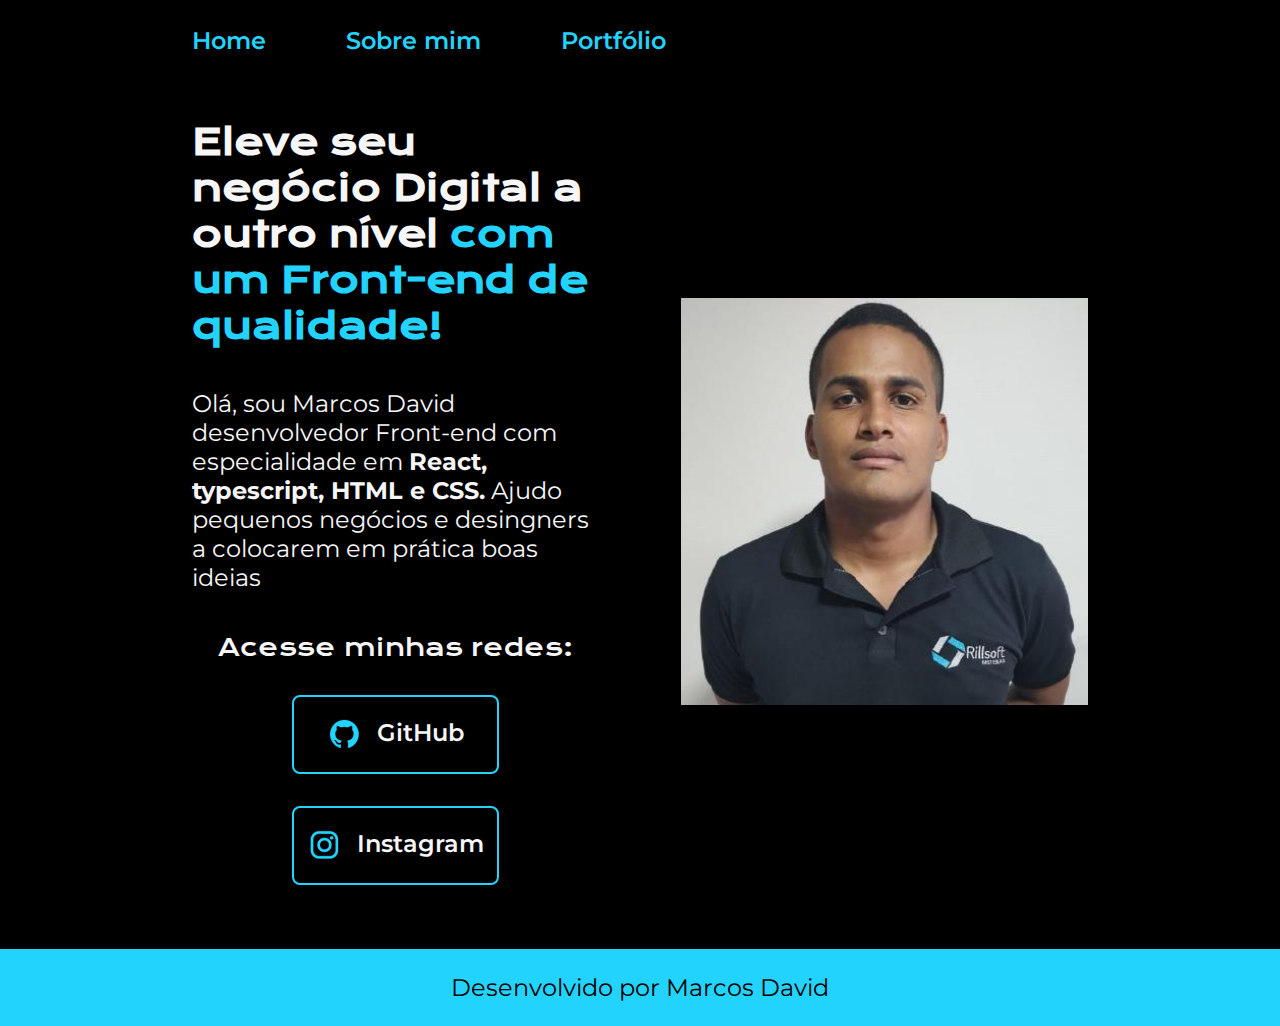
<file: index.html>
<!DOCTYPE html>
<html lang="pt-br">
<head>
    <meta charset="UTF-8">
    <meta name="viewport" content="width=device-width, initial-scale=1.0">
    <link rel="stylesheet" href="./estilos/styles.css">
    <title>Portfólio</title>
</head>
<body>
    <header class="cabecalho">
        <nav class="cabecalho__menu">
            <a class="cabecalho__menu_link" href="index.html">Home</a>
            <a class="cabecalho__menu_link" href="about.html">Sobre mim</a>
            <a class="cabecalho__menu_link" href="index.html">Portfólio</a>
        </nav>
    </header>
    <main class="apresentacao">
        <section class="apresentacao__conteudo">
        <h1 class="apresentacao__conteudo__titulo">Eleve seu negócio Digital a outro nível <strong class="destaque-titulo">com um Front-end de qualidade!</strong></h1>
        <p class="apresentacao__conteudo__texto">Olá, sou Marcos David desenvolvedor Front-end com especialidade em <strong>React, typescript, HTML e CSS.</strong> Ajudo pequenos negócios e desingners a colocarem em prática boas ideias</p>
        <div class="apresentacao__links">
            <h2 class="apresentacao_links_subtitulo">Acesse minhas redes:</h2>
            <a class="apresentacao__links__navegacao" href="https://GitHub.com/MarcosDavid208">
            <img src="./assets/github.png">
                GitHub
            </a>
            <a class="apresentacao__links__navegacao" href="https://Instagram.com/marcos_mont.890">
            <img src="./assets/instagram.png">
                Instagram</a>
        </div>
        </section>
        <img class="apresentacao__imagem" src="./assets/minhaimagem.jpg" alt="Foto do Marcos David">
    </main>
    <footer class="rodape">
        <p>Desenvolvido por Marcos David</p>
    </footer>
</body>
</html>
</file>
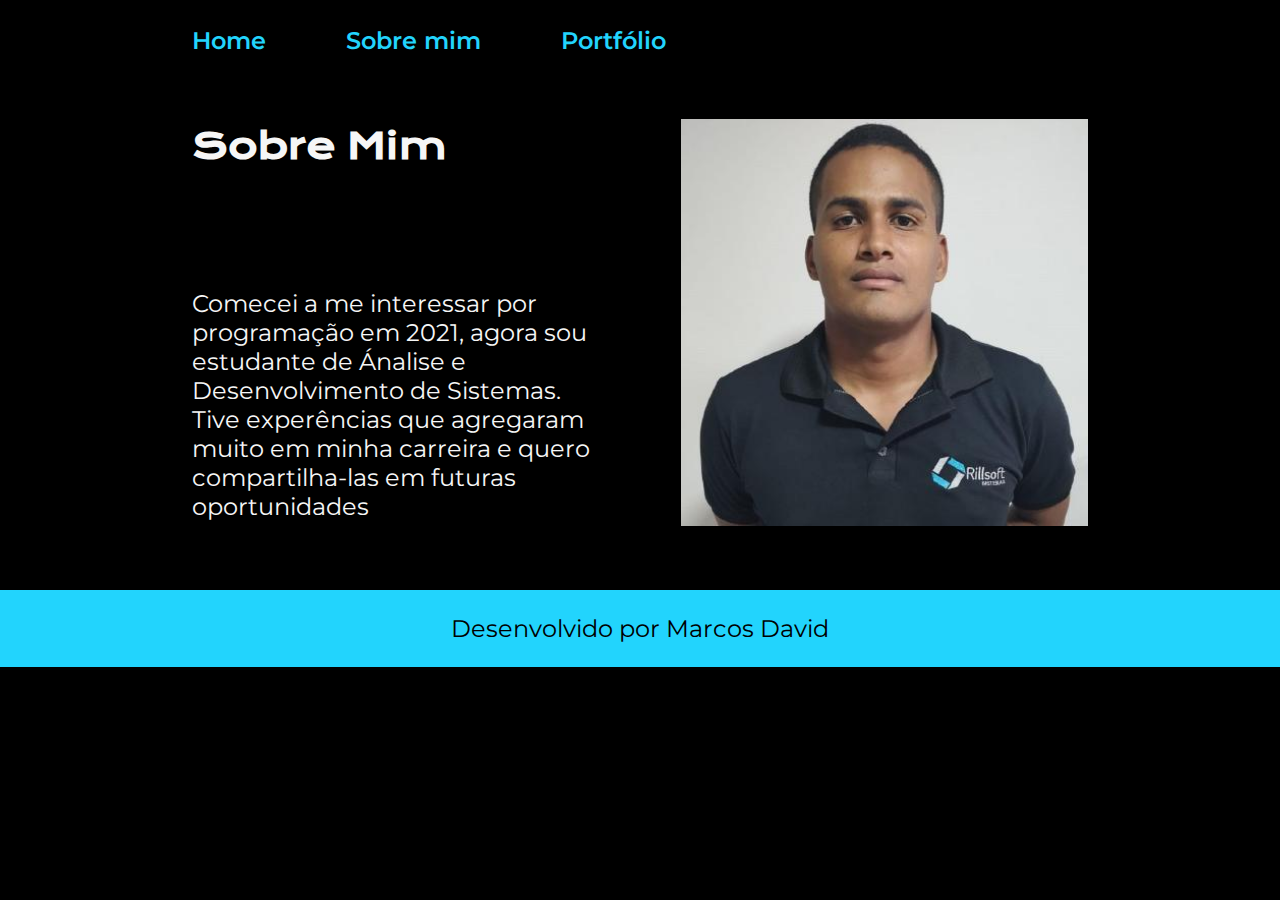
<file: about.html>
<!DOCTYPE html>
<html lang="pt-br">
<head>
    <meta charset="UTF-8">
    <meta name="viewport" content="width=device-width, initial-scale=1.0">
    <title>Sobre Mim</title>
    <link rel="stylesheet" href="estilos/styles.css">
</head>
<body>
    <header class="cabecalho">
        <nav class="cabecalho__menu">
            <a class="cabecalho__menu_link" href="index.html">Home</a>
            <a class="cabecalho__menu_link" href="about.html">Sobre mim</a>
            <a class="cabecalho__menu_link" href="index.html">Portfólio</a>
        </nav>
    </header>
    <main class="apresentacao">
         <section class="apresentacao__conteudo">
            <h1 class="apresentacao__conteudo__titulo">Sobre Mim</h1>
            <p class="apresentacao__conteudo__texto"></p>
            <p class="apresentacao__conteudo__texto"></p>
        <p class="apresentacao__conteudo__texto">Comecei a me interessar por programação em 2021, agora sou estudante de Ánalise e Desenvolvimento de Sistemas. Tive experências que agregaram muito em minha carreira e quero compartilha-las em futuras oportunidades</p>
         </section>
         <img class="apresentacao__imagem" src="./assets/minhaimagem.jpg" alt="Foto do Marcos David">
    </main>
    <footer class="rodape">
        <p>Desenvolvido por Marcos David</p>
    </footer>
</html>
</file>
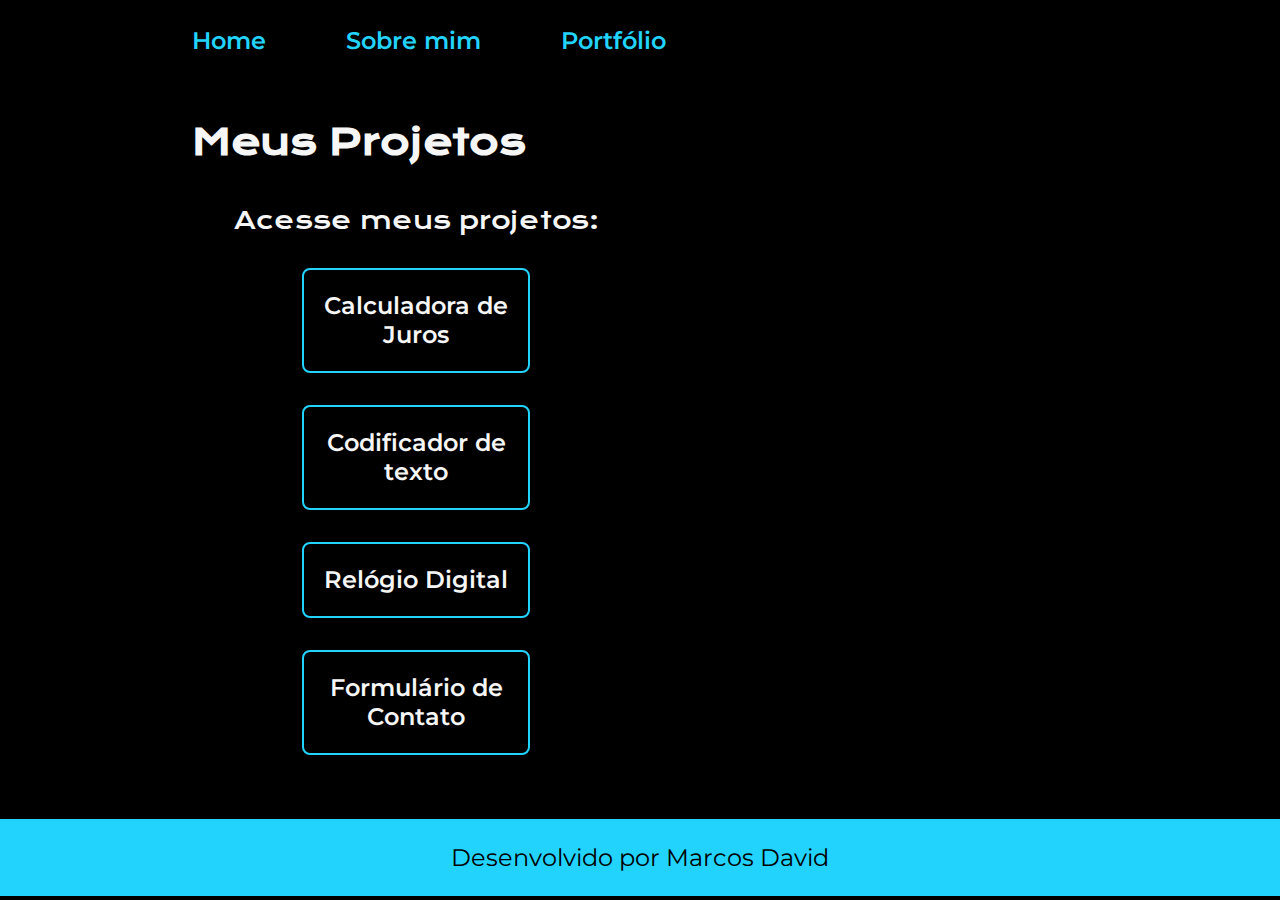
<file: portfolio.html>
<!DOCTYPE html>
<html lang="pt-br">
<head>
    <meta charset="UTF-8">
    <meta name="viewport" content="width=device-width, initial-scale=1.0">
    <title>Meus Projetos</title>
    <link rel="stylesheet" href="estilos/styles.css">
</head>
<body>
    <header class="cabecalho">
        <nav class="cabecalho__menu">
            <a class="cabecalho__menu_link" href="index.html">Home</a>
            <a class="cabecalho__menu_link" href="about.html">Sobre mim</a>
            <a class="cabecalho__menu_link" href="portfolio.html">Portfólio</a>
        </nav>
    </header>
    <main class="apresentacao">
         <section class="apresentacao__conteudo">
            <h1 class="apresentacao__conteudo__titulo">Meus Projetos</h1>
            <div class="apresentacao__links">
                <h2 class="apresentacao_links_subtitulo">Acesse meus projetos:</h2>
                <a class="apresentacao__links__navegacao" href="https://marcosdavid208.github.io/Calculadora-de-Juros/">
                    Calculadora de Juros
                </a>
                <a class="apresentacao__links__navegacao" href="https://marcosdavid208.github.io/challenge-frontend-alura/">
                        Codificador de texto</a>
                <a class="apresentacao__links__navegacao" href="https://marcosdavid208.github.io/Rel-gio-Digital/">
                            Relógio Digital</a>
                <a class="apresentacao__links__navegacao" href="https://marcosdavid208.github.io/Formul-rio/">
                                Formulário de Contato</a>
            </div>
         </section>
         
    </main>
    <footer class="rodape">
        <p>Desenvolvido por Marcos David</p>
    </footer>
</html>
</file>
<file: estilos/styles.css>
@import url("https://fonts.googleapis.com/css2?family=Krona+One&family=Montserrat:wght@400;600&display=swap");

*{
    margin: 0;
    padding: 0;
}

body{
    height: 100vh;
    box-sizing: border-box;
    background-color: #000000;
    color: #F6F6F6;
}

.cabecalho{
    padding: 2% 0% 0% 15%;
}

.cabecalho__menu{
    display: flex;
    gap: 80px;
}
.cabecalho__menu_link{
    font-family: 'Montserrat', sans-serif;
    font-size: 1.5rem;
    font-weight: 600;
    color: #22d4fd;
    text-decoration: none;
}

.apresentacao{
    padding: 5% 15%;
    display: flex;
    align-items: center;
    justify-content: space-between;
    gap: 82PX;
}

.apresentacao__conteudo{
    width: 50%;
    display: flex;
    flex-direction: column;
    gap: 40px;
}
.apresentacao__conteudo__titulo{
    font-size: 2.25rem;
    font-family: 'Krona One', sans-serif;
}

.destaque-titulo {
    color: #22d4fd;
}
.apresentacao__conteudo__texto{
    font-size: 1.5rem;
    font-family: 'Montserrat', sans-serif;
}
.apresentacao_links_subtitulo {
    font-family: 'krona one', sans-serif;
    font-weight: 400;
    font-size: 1.5rem;
}



.apresentacao__links{
    display: flex;
    flex-direction: column;
    justify-content: space-between;
    align-items: center;
    gap: 32px;
}
.apresentacao__links__navegacao{
   display: flex;
    justify-content: center;
    gap: 16px;
    border: 2px solid #22d4fd;
    width: 50%;
    text-align: center;
    border-radius: 8px;
    font-size: 1.5rem;
    font-weight: 600;
    padding: 21.5px 0;
    text-decoration: none;
    color: #f6f6f6;
    font-family: 'Montserrat', sans-serif;
}

.apresentacao__links__navegacao:hover{
    background-color: #272727;
}

.apresentacao__imagem{
    width: 50%;
}

.rodape{
    padding: 24px;
    color: #000000;
    background-color: #22d4fd;
    text-align: center;
    font-family: 'Montserrat', sans-serif;
    font-size: 1.5rem;
    font-weight: 400;
}

@media (max-width: 1200px){
.cabecalho{
    padding: 10%;
}

.cabecalho__menu{
    justify-content: center;
}

    .apresentacao{
        flex-direction: column-reverse;
        padding: 5% ;
    }
    
.apresentacao__conteudo{
    width: auto;
}
    
}
</file>
